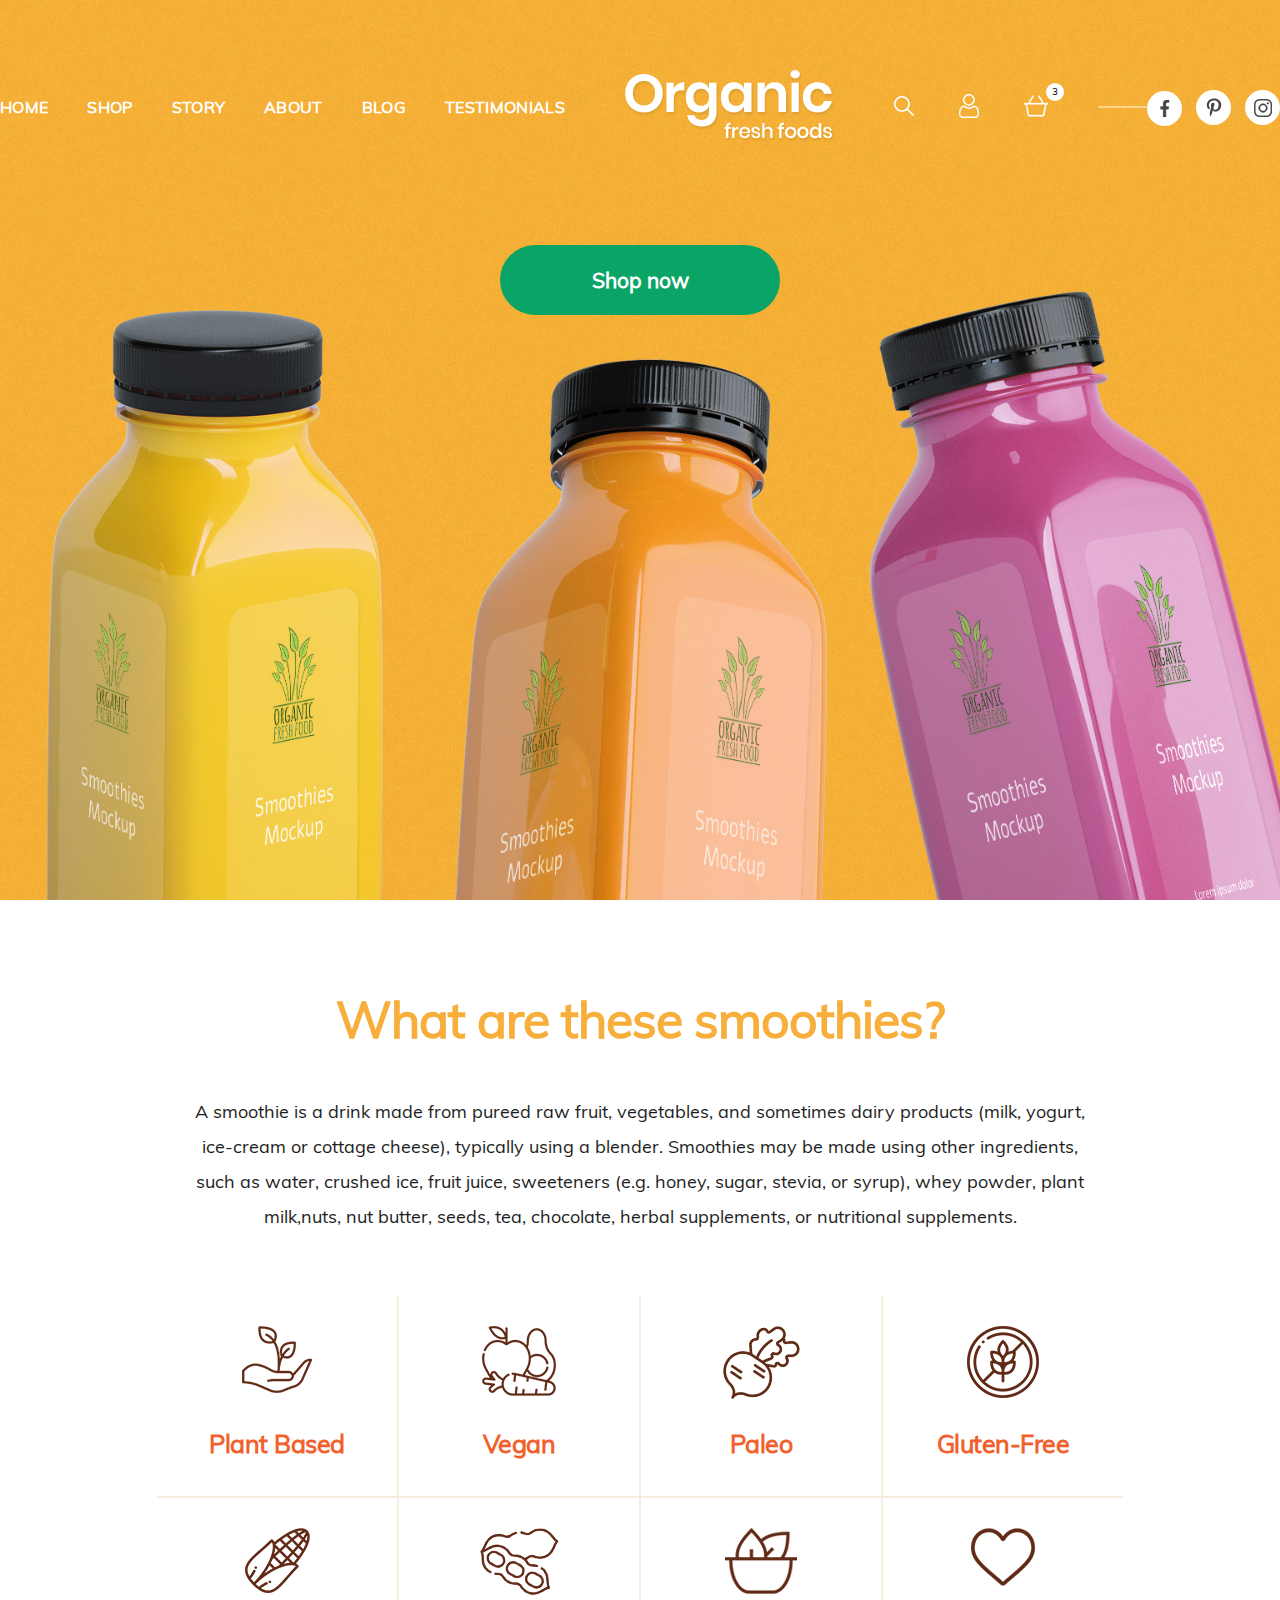
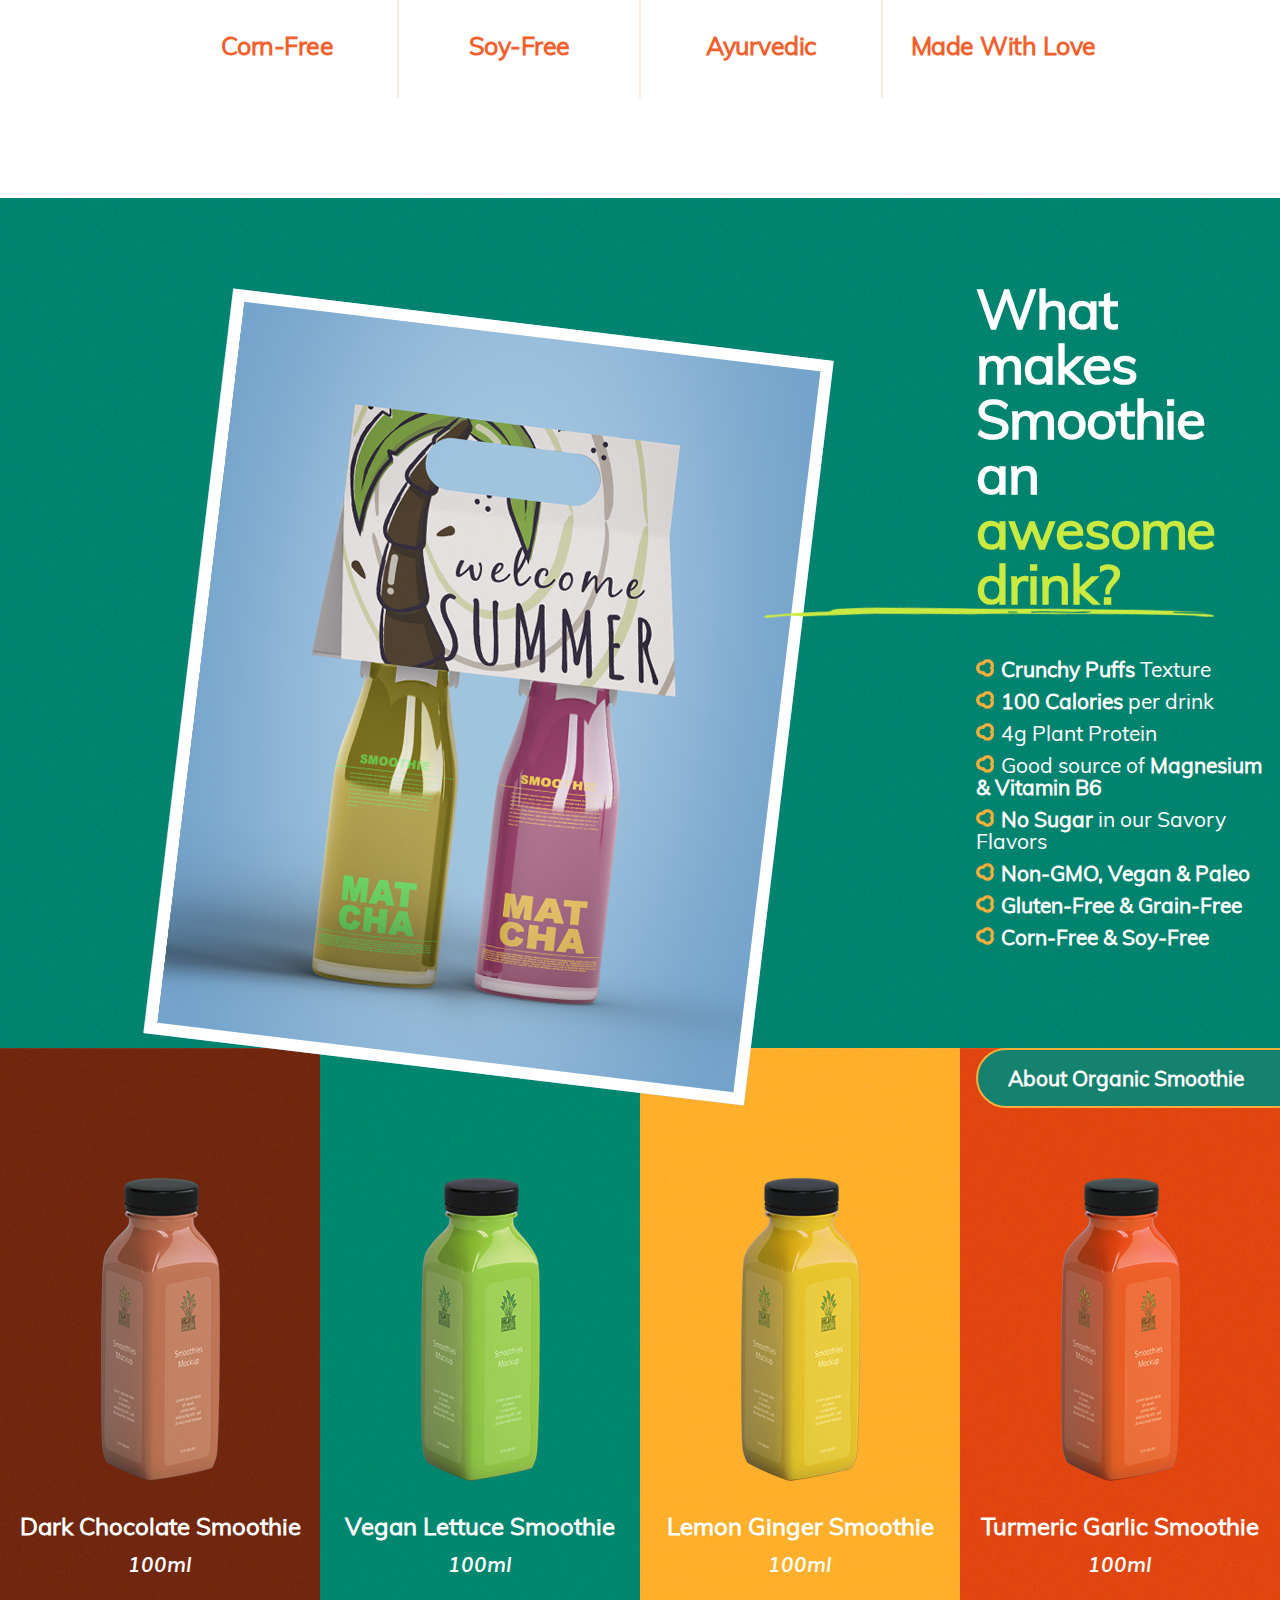
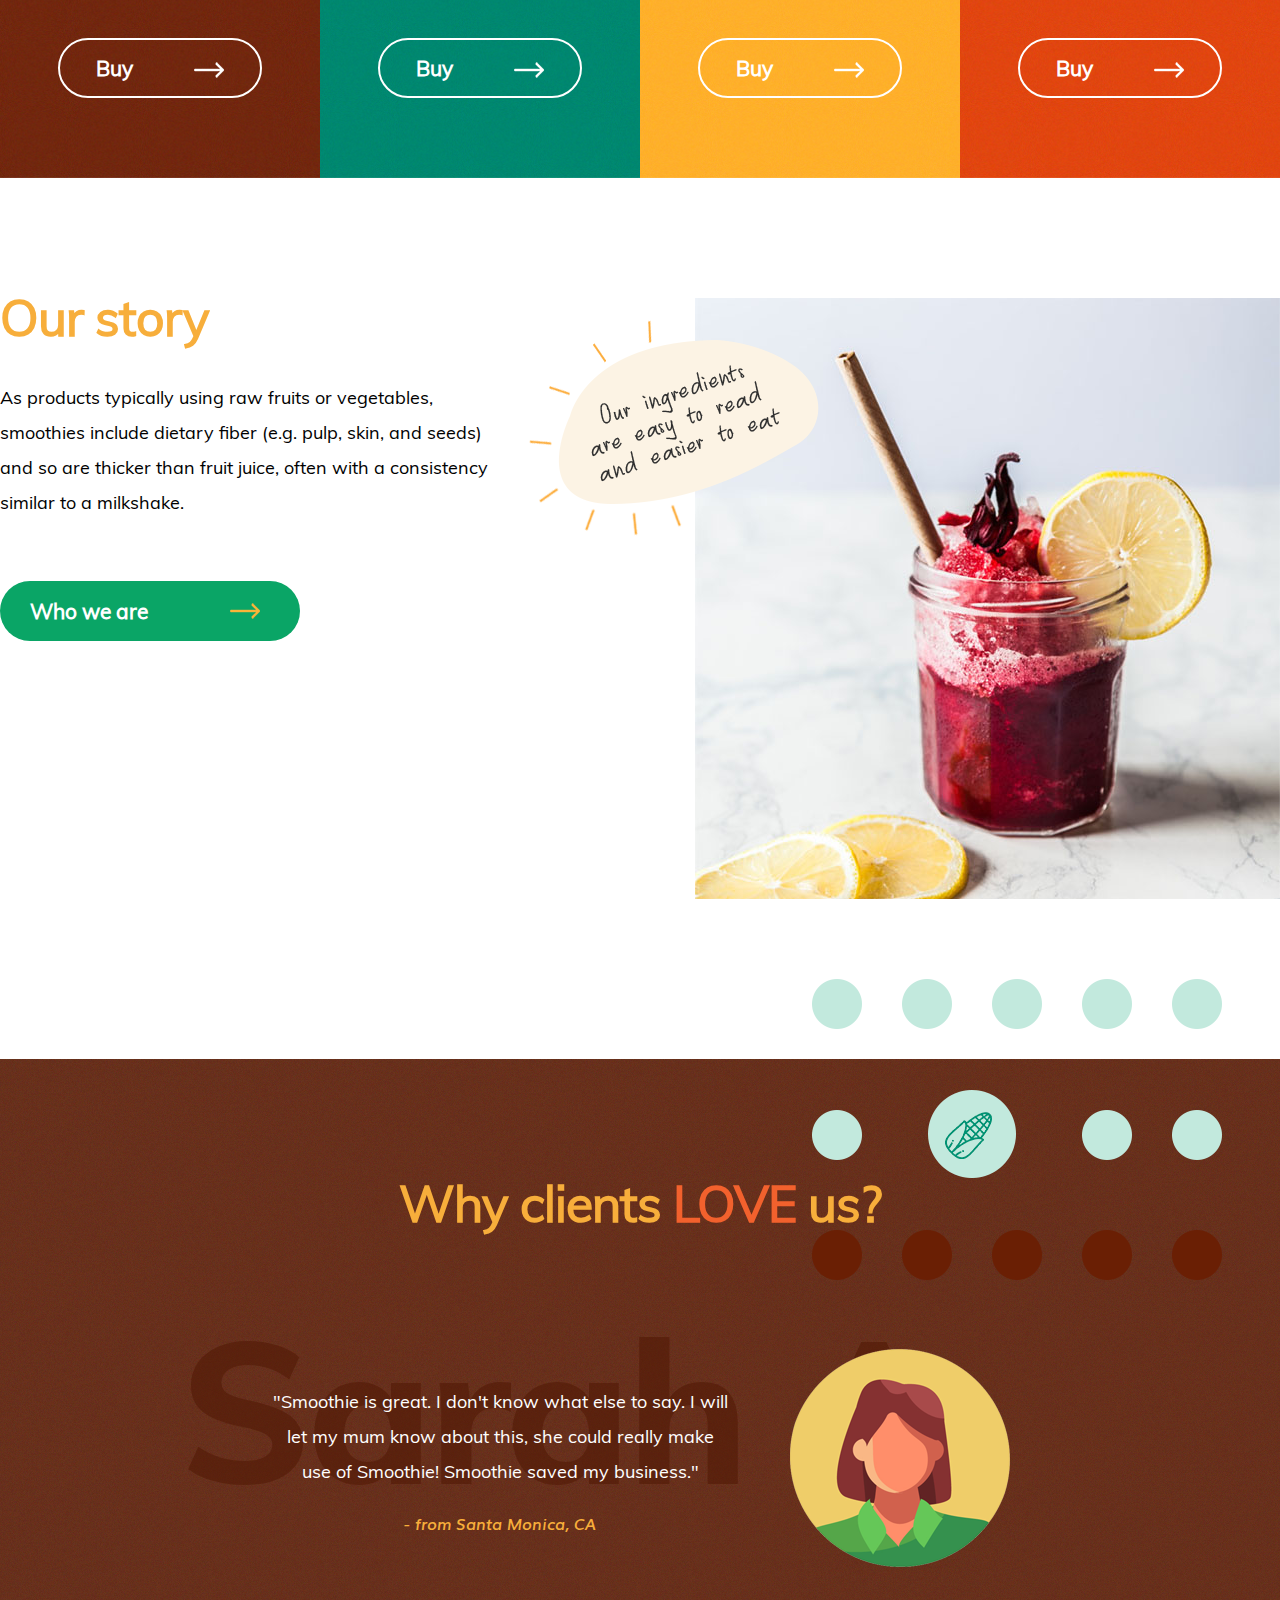
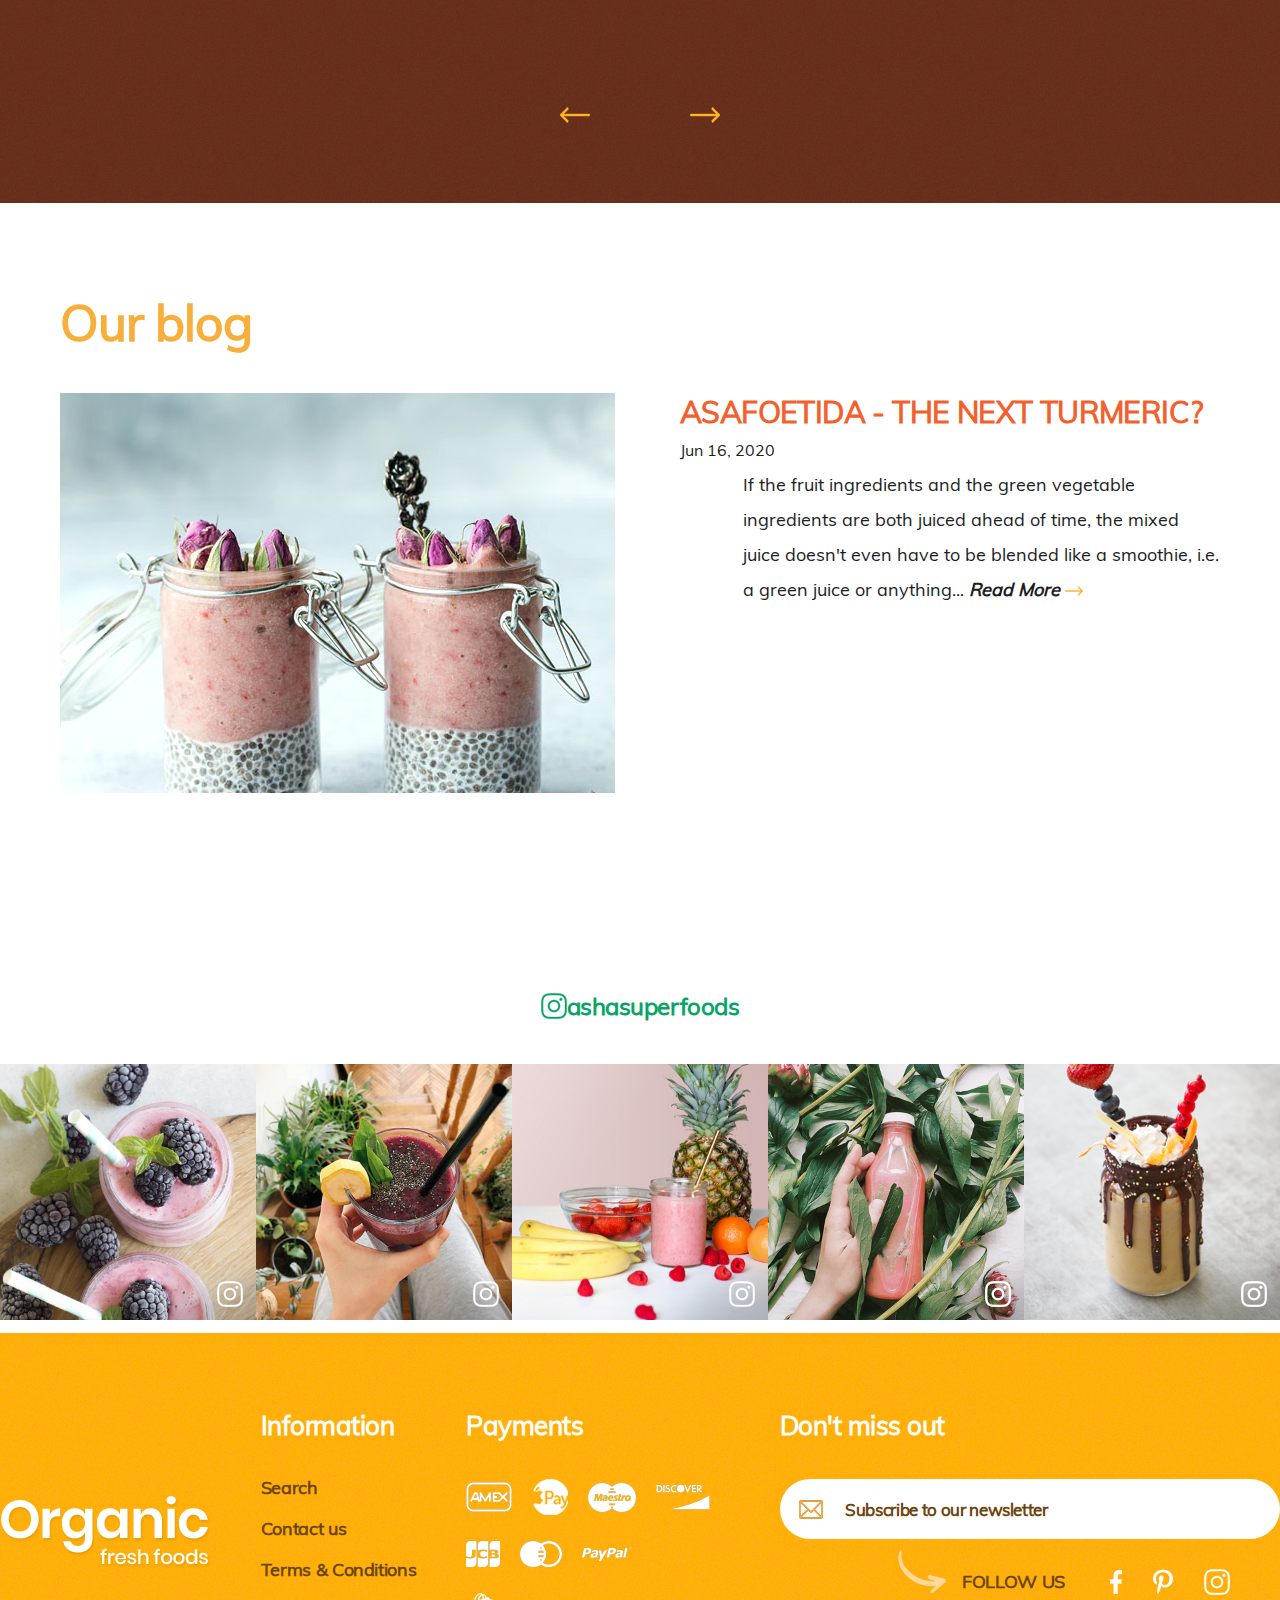
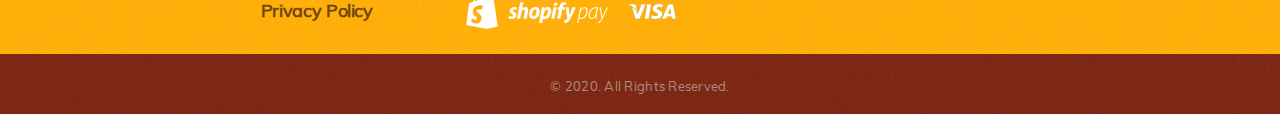
<file: index.html>
<!DOCTYPE html>
<html lang="en">

<head>
    <meta charset="UTF-8">
    <meta name="viewport" content="width=device-width, initial-scale=1.0">
    <link rel="stylesheet" href="assets/styles/normalize.css">
    <link rel="stylesheet" href="assets/styles/index.css">
    <title>SmoothiePage</title>
    <script src="https://ajax.googleapis.com/ajax/libs/jquery/3.6.0/jquery.min.js"></script>
</head>

<body>
    <header>
        <div class="header__top">
            <nav class="main-menu">
                <ul class="main-menu__list">
                    <li class="main-menu__list-item"> <a class="main-menu__link" href="">Home</a></li>
                    <li class="main-menu__list-item"> <a class="main-menu__link" href="">Shop</a></li>
                    <li class="main-menu__list-item"> <a class="main-menu__link" href="">Story</a></li>
                    <li class="main-menu__list-item"> <a class="main-menu__link" href="">About</a></li>
                    <li class="main-menu__list-item"> <a class="main-menu__link" href="">Blog</a></li>
                    <li class="main-menu__list-item"> <a class="main-menu__link" href="">Testimonials</a></li>
                </ul>
            </nav>
            <div class="logo">
                <a class="logo__link" href="">
                    <img class="logo__img" src="assets/images/Logo.png" alt="Logotype">
                </a>
            </div>
            <div class="personal">
                <ul class="personal__list">
                    <li class="personal__item">
                        <a class="personal__link" href=""><img class="personal__img"
                                src="assets/images/icons/SearchIcon.png" alt="Search"></a>
                    </li>
                    <li class="personal__item">
                        <a class="personal__link" href=""><img class="personal__img"
                                src="assets/images/icons/UserIcon.png" alt="User"></a>
                    </li>
                    <li class="personal__item">
                        <a class="personal__link" href=""><img class="personal__img"
                                src="assets/images/icons/CartIcon.png" alt="Cart">
                            <span class="personal__item-counter">3</span>
                        </a>
                    </li>
                </ul>
            </div>
            <div class="social">
                <ul class="social__list">
                    <li class="social__item">
                        <a class="social__link" href="https://www.facebook.com/ " target="_blank"><img
                                class="social__img" src="assets/images/icons/FacebookIcon.png" alt="Facebook link"></a>
                    </li>
                    <li class="social__item">
                        <a class="social__link" href="https://www.pinterest.com/" target="_blank"><img
                                class="social__img" src="assets/images/icons/PinteresetIcon.png"
                                alt="Pinterest link"></a>
                    </li>
                    <li class="social__item">
                        <a class="social__link" href="https://www.instagram.com/" target="_blank"><img
                                class="social__img" src="assets/images/icons/InstagramIcon.png"
                                alt="Instagram link"></a>
                    </li>
                </ul>
            </div>
        </div>
        <form action="https://learn.javascript.ru/" target="_blank">
            <button class="header-content__btn">Shop now</button>
        </form>
    </header>
    <section class="smoothies">
        <h2 class="smoothies__header">What are these smoothies?</h2>
        <p class="smoothies__paragraph">A smoothie is a drink made from pureed raw fruit, vegetables, and sometimes
            dairy products
            (milk, yogurt, ice-cream or cottage cheese), typically using a blender.
            Smoothies may be made using other ingredients, such as water, crushed ice,
            fruit juice, sweeteners (e.g. honey, sugar, stevia, or syrup), whey powder, plant milk,nuts, nut butter,
            seeds, tea, chocolate, herbal supplements, or nutritional supplements.</p>
        <div class="imagesmothies__pictures">
            <figure class="imagesmothies__item">
                <img class="imagesmothies__img" src="assets/images/thumbnails/PlantBased.png" alt="Hand with palnt">
                <figcaption class="imagesmothies__caption">Plant Based</figcaption>
            </figure>
            <figure class="imagesmothies__item">
                <img class="imagesmothies__img" src="assets/images/thumbnails/Vegan.png" alt="Fruit&Vegetables">
                <figcaption class="imagesmothies__caption">Vegan</figcaption>
            </figure>
            <figure class="imagesmothies__item">
                <img class="imagesmothies__img" src="assets/images/thumbnails/Paleo.png" alt="Paleo">
                <figcaption class="imagesmothies__caption">Paleo</figcaption>
            </figure>
            <figure class="imagesmothies__item">
                <img class="imagesmothies__img" src="assets/images/thumbnails/GlutenFree.png" alt="Gluten-Free">
                <figcaption class="imagesmothies__caption">Gluten-Free</figcaption>
            </figure>
            <figure class="imagesmothies__item">
                <img class="imagesmothies__img" src="assets/images/thumbnails/Corn-Free.png" alt="CornFree">
                <figcaption class="imagesmothies__caption">Corn-Free</figcaption>
            </figure>
            <figure class="imagesmothies__item">
                <img class="imagesmothies__img" src="assets/images/thumbnails/SoyFree.png" alt="SoyFree">
                <figcaption class="imagesmothies__caption">Soy-Free</figcaption>
            </figure>
            <figure class="imagesmothies__item">
                <img class="imagesmothies__img" src="assets/images/thumbnails/Ayurvedic.png" alt="Ayurvedic">
                <figcaption class="imagesmothies__caption">Ayurvedic</figcaption>
            </figure>
            <figure class="imagesmothies__item">
                <img class="imagesmothies__img" src="assets/images/thumbnails/MWL.png" alt="Made With Love">
                <figcaption class="imagesmothies__caption">Made With Love</figcaption>
            </figure>
        </div>
    </section>
    <section class="about">
        <div class="about__picture">
            <img class="picture__img" src="assets/images/images/WelcomeSummer.png" alt="Welcome Summer!">
        </div>
        <div class="about__descripton">
            <h2 class="descripton-header">What makes Smoothie an <span>awesome drink?</span></h2>
            <ul class="descripton__list">
                <li class="descripton__list-item"><span class="descripton__list-item font_bold">Crunchy Puffs</span>
                    Texture</li>
                <li class="descripton__list-item"><span class="descripton__list-item font_bold">100 Calories</span>
                    per
                    drink</li>
                <li class="descripton__list-item">4g Plant Protein</li>
                <li class="descripton__list-item">Good source of<span class="descripton__list-item font_bold">
                        Magnesium
                        &
                        Vitamin B6</span></li>
                <li class="descripton__list-item"><span class="descripton__list-item font_bold">No Sugar</span> in
                    our
                    Savory Flavors</li>
                <li class="descripton__list-item"><span class="descripton__list-item font_bold">Non-GMO, Vegan &
                        Paleo</span></li>
                <li class="descripton__list-item"><span class="descripton__list-item font_bold">Gluten-Free &
                        Grain-Free</span></li>
                <li class="descripton__list-item"><span class="descripton__list-item font_bold">Corn-Free &
                        Soy-Free</span></li>
            </ul>
            <form action="https://learn.javascript.ru/" target="_blank">
                <button class="about__btn">About Organic Smoothie</button>
            </form>
        </div>

    </section>
    <section class="products">
        <div class="products__item lot_1">
            <img class="item__img" src="assets/images/products/01.Dark_Chocolate_Smoothie.png"
                alt="Dark Chocolate Smoothie">
            <h3 class="item__caption">Dark Chocolate Smoothie</h3>
            <span>100ml</span>
            <form action="https://caniuse.com/" target="_blank">
                <button class="products__btn-buy">Buy</button>
            </form>
        </div>
        <div class="products__item lot_2">
            <img class="item__img" src="assets/images/products/02.Vegan_Lettuce_Smoothie.png"
                alt="Vegan Lettuce Smoothie">
            <h3 class="item__caption">Vegan Lettuce Smoothie</h3>
            <span>100ml</span>
            <form action="https://caniuse.com/" target="_blank">
                <button class="products__btn-buy">Buy</button>
            </form>
        </div>
        <div class="products__item lot_3">
            <img class="item__img" src="assets/images/products/03.Lemon_Ginger_Smoothie.png"
                alt="Lemon Ginger Smoothie">
            <h3 class="item__caption ">Lemon Ginger Smoothie</h3>
            <span>100ml</span>
            <form action="https://caniuse.com/" target="_blank">
                <button class="products__btn-buy">Buy</button>
            </form>
        </div>
        <div class="products__item lot_4">
            <img class="item__img" src="assets/images/products/04.Turmeric_Garlic_Smoothie.png"
                alt="Turmeric Garlic Smoothie">
            <h3 class="item__caption">Turmeric Garlic Smoothie</h3>
            <span>100ml</span>
            <form action="https://caniuse.com/" target="_blank">
                <button class="products__btn-buy">Buy</button>
            </form>
        </div>
    </section>
    <section class="ourstory">
        <div class="ourstory-container">
            <div class="ourstory__description">
                <h3 class="ourstory__header">Our story</h3>
                <p class="ourstory__paragraph">As products typically using raw fruits or vegetables,
                    smoothies include dietary fiber (e.g. pulp, skin, and seeds)
                    and so are thicker than fruit juice, often with a consistency
                    similar to a milkshake.
                </p>
                <form action="https://learn.javascript.ru/" target="_blank">
                    <button class="ourstory__btn">Who we are</button>
                </form>
            </div>
            <div class="ourstory__picture"><img class="" src="assets/images/images/Cotail.jpg" alt="Coctail">
            </div>
        </div>
    </section>
    <section class="testimonials">
        <h2 class="testimonials__header">Why clients <span>love</span> us?</h2>
        <article class="testimonials__article">
            <div class="article__quote">
                <blockquote>Smoothie is great. I don't know what else to say. I will let my mum know about this,
                    she could really make use of Smoothie! Smoothie saved my business.</blockquote>
                <cite>- from Santa Monica, CA</cite>
            </div>
            <img src="assets/images/images/ImgAuthor.png" alt="ImageAutor">
        </article>
        <form action="https://learn.javascript.ru/" target="_blank">
            <button class="testimonials__btn"></button>
            <button class="testimonials__btn"></button>
        </form>
    </section>
    <section class="ourblog">
        <h2 class="ourblog__header">Our blog</h2>
        <div class="ourblog__article">
            <img src="assets/images/images/TwoCoctails.jpg" alt="Two coctails">
            <div class=""></div>
            <article>
                <h3>ASAFOETIDA - THE NEXT TURMERIC?</h3>
                <time datetime="2000-06-16">Jun 16, 2020</time>
                <p>If the fruit ingredients and the green vegetable ingredients are both juiced ahead of time,
                    the mixed juice doesn't even have to be blended like a smoothie, i.e.
                    a green juice or anything... <span>Read More</span> <a href="" title="More About" target="_blank">
                        <img src="assets/images/list/ArrowRightOrangeSmall.png" alt=""> </a></p>
            </article>
        </div>
    </section>
    <section class="instagram">
        <a class="instagram__link" href=""><img class="instagram__img" src="assets/images/icons/InstagramGreenIcon.png"
                alt="Instagram">ashasuperfoods</a>
        <div class="instagram__post">
            <div class="instagram__post-item">
                <img class="post-item__img" src="assets/images/images/InstagramPost01.jpg" alt="InstagramPoste01">
                <a class="post-item__link" href="">
                    <div class="item__img-shadow"></div>
                </a>
            </div>
            <div class="instagram__post-item">
                <img class="post-item__img" src="assets/images/images/InstagramPost02.jpg" alt="InstagramPoste02">
                <a class="post-item__link" href="">
                    <div class="item__img-shadow"></div>
                </a>
            </div>
            <div class="instagram__post-item">
                <img class="post-item__img" src="assets/images/images/InstagramPost03.jpg" alt="InstagramPoste03">
                <a class="post-item__link" href="">
                    <div class="item__img-shadow"></div>
                </a>
            </div>
            <div class="instagram__post-item">
                <a class="post-item__link" href=""><img class="post-item__img"
                        src="assets/images/images/InstagramPost04.jpg" alt="InstagramPoste04"></a>
                <a class="post-item__link" href="">
                    <div class="item__img-shadow"></div>
                </a>
            </div>
            <div class="instagram__post-item">
                <a class="post-item__link" href=""><img class="post-item__img"
                        src="assets/images/images/InstagramPost05.jpg" alt="InstagramPoste05"></a>
                <a class="post-item__link" href="">
                    <div class="item__img-shadow"></div>
                </a>
            </div>
        </div>
    </section>
    <footer class="footer">
        <div class="footer-top">
            <div class="footer-top__content">
                <div class="logo">
                    <a class="logo__link" href="">
                        <img class="logo__img" src="assets/images/Logo.png" alt="Logotype">
                    </a>
                </div>
                <div class="footer-top__content-information">
                    <h3 class="footer__header">Information</h3>
                    <ul class="information__list">
                        <li class="information__list-item"><a class="information__list-link" href="">Search</a> </li>
                        <li class="information__list-item"><a class="information__list-link" href="">Contact us</a></li>
                        <li class="information__list-item"><a class="information__list-link" href="">Terms &amp;
                                Conditions</a>
                        </li>
                        <li class="information__list-item"><a class="information__list-link" href="">Privacy Policy</a>
                        </li>
                    </ul>
                </div>
                <div class="footer-top__content-payments">
                    <h3 class="footer__header">Payments</h3>
                    <div><img class="payments__img" src="assets/images/icons/Payments/AMEX.svg" alt="Amex">
                        <img class="payments__img" src="assets/images/icons/Payments/Apple_Pay.png" alt="ApplePay">
                        <img class="payments__img" src="assets/images/icons/Payments/Maestro.svg" alt="Maestro">
                        <img class="payments__img" src="assets/images/icons/Payments/Discover.svg" alt="Discover">
                    </div>
                    <div>
                        <img class="payments__img" src="assets/images/icons/Payments/JCB.svg" alt="JCB">
                        <img class="payments__img" src="assets/images/icons/Payments/Mastercard.svg" alt="MasterCard">
                        <img class="payments__img" src="assets/images/icons/Payments/Paypal.svg" alt="PayPal">
                    </div>
                    <div>
                        <img class="payments__img" src="assets/images/icons/Payments/Shopify_Pay.png" alt="ShopifyPay">
                        <img class="payments__img" src="assets/images/icons/Payments/Visa.svg" alt="Visa">
                    </div>
                </div>
                <div class="footer-top__content-subscribe">
                    <h3 class="footer__header">Don't miss out</h3>
                    <div class="subscribe">
                        <form>
                            <input type="email" placeholder="Subscribe to our newsletter">
                        </form>
                    </div>
                    <div class="footer-top__social">
                        <h4 class="footer-top__social-header">follow us</h4>
                        <ul class="footer-top__social-list">
                            <li class="footer-top__social-item"> <a class="footer-top__social-link "
                                    href="https://www.facebook.com/" title="Facebook" target="_blank"><img
                                        src="assets/images/icons/FacebookFooter.png" alt=""></a></li>
                            <li class="footer-top__social-item"> <a class="footer-top__social-link "
                                    href="https://www.pinterest.com/" title="Pinterest" target="_blank"><img
                                        src="assets/images/icons/PinterestFooter.png" alt=""></a></li>
                            <li class="footer-top__social-item"> <a class="footer-top__social-link "
                                    href="https://www.instagram.com/" title="Instagram" target="_blank"><img
                                        src="assets/images/icons/InstagramFooter.png" alt=""></a></li>
                        </ul>
                    </div>
                </div>
            </div>
        </div>
        <div class="copyright">
            <span class="copyright__main">© 2020. All Rights Reserved.</span>
        </div>
    </footer>
    <div id="button-up"></div>
    <script src="assets/script/button-up.js"></script>
</body>

</html>
</file>
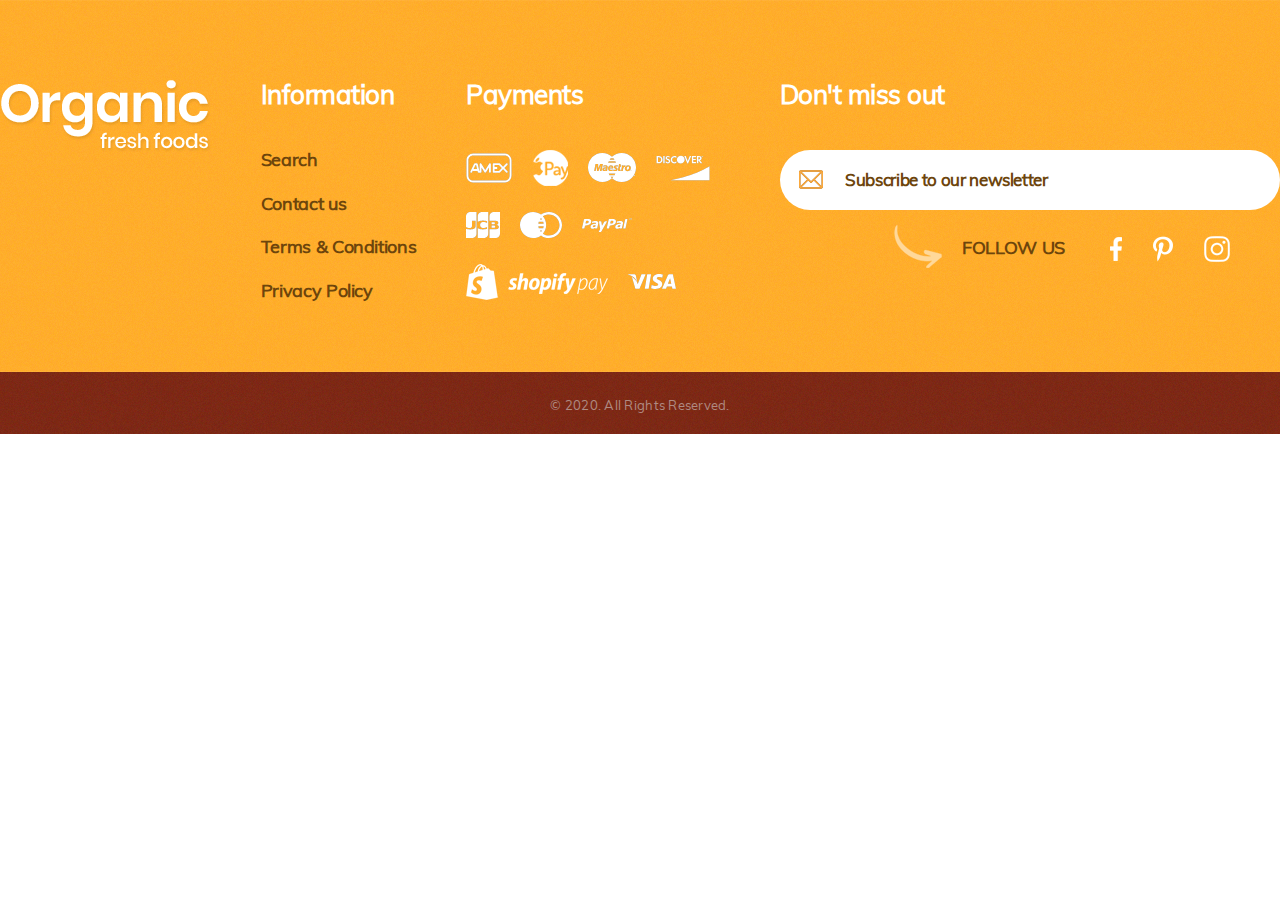
<file: folow.html>
<!DOCTYPE html>
<html lang="en">

<head>
    <meta charset="UTF-8">
    <meta name="viewport" content="width=device-width, initial-scale=1.0">
    <link rel="stylesheet" href="assets/styles/normalize.css">
    <link rel="stylesheet" href="assets/styles/follow.css">
    <title>SmoothiePage</title>
    <script src="https://ajax.googleapis.com/ajax/libs/jquery/3.6.0/jquery.min.js"></script>
</head>

<body>
    <footer class="footer">
        <div class="footer-top">
            <div class="footer-top__content">
                <div class="logo">
                    <a class="logo__link" href="">
                        <img class="logo__img" src="assets/images/Logo.png" alt="Logotype">
                    </a>
                </div>
                <div class="footer-top__content-information">
                    <h3 class="footer__header">Information</h3>
                    <ul class="information__list">
                        <li class="information__list-item"><a class="information__list-link" href="">Search</a> </li>
                        <li class="information__list-item"><a class="information__list-link" href="">Contact us</a></li>
                        <li class="information__list-item"><a class="information__list-link"
                                href="">Terms &amp Conditions</a>
                        </li>
                        <li class="information__list-item"><a class="information__list-link" href="">Privacy Policy</a>
                        </li>
                    </ul>
                </div>
                <div class="footer-top__content-payments">
                    <h3 class="footer__header">Payments</h3>
                    <div ><img class="payments__img" src="assets/images/icons/Payments/AMEX.svg" alt="Amex">
                        <img class="payments__img" src="assets/images/icons/Payments/Apple_Pay.png" alt="ApplePay">
                        <img class="payments__img" src="assets/images/icons/Payments/Maestro.svg" alt="Maestro">
                        <img class="payments__img" src="assets/images/icons/Payments/Discover.svg" alt="Discover">
                    </div>
                    <div>
                        <img class="payments__img" src="assets/images/icons/Payments/JCB.svg" alt="JCB">
                        <img class="payments__img" src="assets/images/icons/Payments/Mastercard.svg" alt="MasterCard">
                        <img class="payments__img" src="assets/images/icons/Payments/Paypal.svg" alt="PayPal">
                    </div>
                    <div>
                        <img class="payments__img" src="assets/images/icons/Payments/Shopify_Pay.png" alt="ShopifyPay">
                        <img class="payments__img" src="assets/images/icons/Payments/Visa.svg" alt="Visa">
                    </div>      
                </div>
                <div class="footer-top__content-subscribe">
                    <h3 class="footer__header">Don't miss out</h3>
                    <div class="subscribe">
                        <form >
                            <input type="email" placeholder="Subscribe to our newsletter">
                        </form>
                    </div>
                    <div class="footer-top__social">
                        <h4 class="footer-top__social-header">follow us</h4>
                        <ul class="footer-top__social-list">
                            <li class="footer-top__social-item"> <a class="footer-top__social-link facebook"
                                    href="https://www.facebook.com/" title="Facebook" target="_blank"><img
                                        src="assets/images/icons/FacebookFooter.png" alt=""></a></li>
                            <li class="footer-top__social-item"> <a class="footer-top__social-link pinterest"
                                    href="https://www.pinterest.com/" title="Pinterest" target="_blank"><img
                                        src="assets/images/icons/PinterestFooter.png" alt=""></a></li>
                            <li class="footer-top__social-item"> <a class="footer-top__social-link instagram"
                                    href="https://www.instagram.com/" title="Instagram" target="_blank"><img
                                        src="assets/images/icons/InstagramFooter.png" alt=""></a></li>
                        </ul>
                    </div>
                </div>
            </div>
        </div>
        <div class="copyright">
            <span class="copyright__main">© 2020. All Rights Reserved.</span>
        </div>
    </footer>
    <div id="button-up"></div>
    <script src="assets/script/button-up.js"></script>
</body>

</html>
<!--<img src="assets/images/icons/GoTopButton.png">-->
</file>
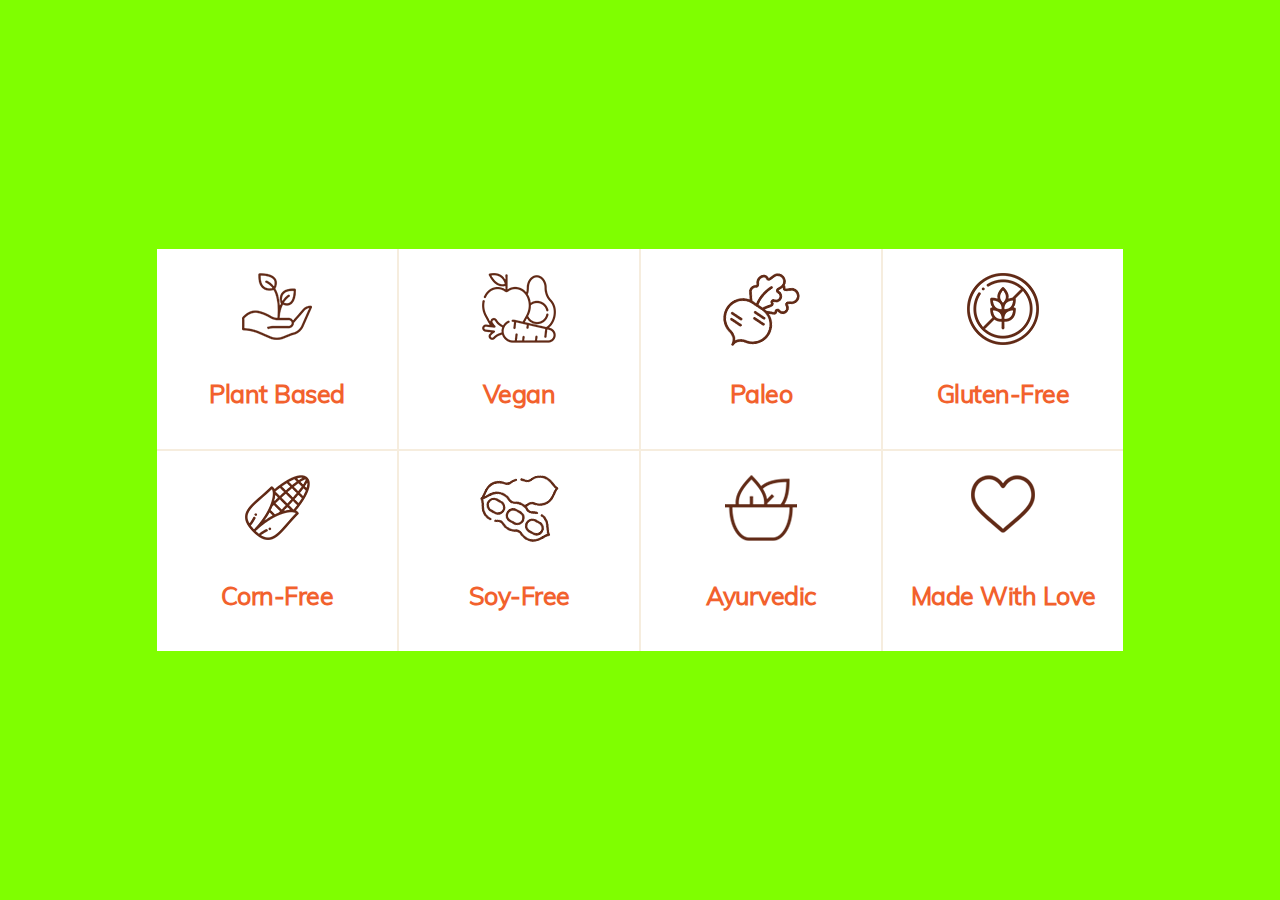
<file: grid.html>
<!DOCTYPE html>
<html lang="en">

<head>
    <meta charset="UTF-8">
    <meta name="viewport" content="width=device-width, initial-scale=1.0">
    <link rel="stylesheet" href="assets/styles/normalize.css">
    <link rel="stylesheet" href="assets/styles/indexgrid.css">
    <title>SmoothiePage</title>
    <script src="https://ajax.googleapis.com/ajax/libs/jquery/3.6.0/jquery.min.js"></script>
</head>

<body>
    <section class="smoothies">
        <div class="imagesmothies__pictures">
        <figure class="imagesmothies__item">
            <img class="imagesmothies__img" src="assets/images/thumbnails/PlantBased.png" alt="Hand with palnt">
            <figcaption class="imagesmothies__caption">Plant Based</figcaption>
        </figure>
        <figure class="imagesmothies__item">
            <img class="imagesmothies__img" src="assets/images/thumbnails/Vegan.png" alt="Fruit&Vegetables">
            <figcaption class="imagesmothies__caption">Vegan</figcaption>
        </figure>
        <figure class="imagesmothies__item">
            <img class="imagesmothies__img" src="assets/images/thumbnails/Paleo.png" alt="Paleo">
            <figcaption class="imagesmothies__caption">Paleo</figcaption>
        </figure>
        <figure class="imagesmothies__item">
            <img class="imagesmothies__img" src="assets/images/thumbnails/GlutenFree.png" alt="Gluten-Free">
            <figcaption class="imagesmothies__caption">Gluten-Free</figcaption>
        </figure>
        <figure class="imagesmothies__item">
            <img class="imagesmothies__img" src="assets/images/thumbnails/Corn-Free.png" alt="CornFree">
            <figcaption class="imagesmothies__caption">Corn-Free</figcaption>
        </figure>
        <figure class="imagesmothies__item">
            <img class="imagesmothies__img" src="assets/images/thumbnails/SoyFree.png" alt="SoyFree">
            <figcaption class="imagesmothies__caption">Soy-Free</figcaption>
        </figure>
        <figure class="imagesmothies__item">
            <img class="imagesmothies__img" src="assets/images/thumbnails/Ayurvedic.png" alt="Ayurvedic">
            <figcaption class="imagesmothies__caption">Ayurvedic</figcaption>
        </figure>
        <figure class="imagesmothies__item">
            <img class="imagesmothies__img" src="assets/images/thumbnails/MWL.png" alt="Made With Love">
            <figcaption class="imagesmothies__caption">Made With Love</figcaption>
        </figure>
    </div>
    </section>
</body>

</html>

<!-- 
    
 -->
</file>
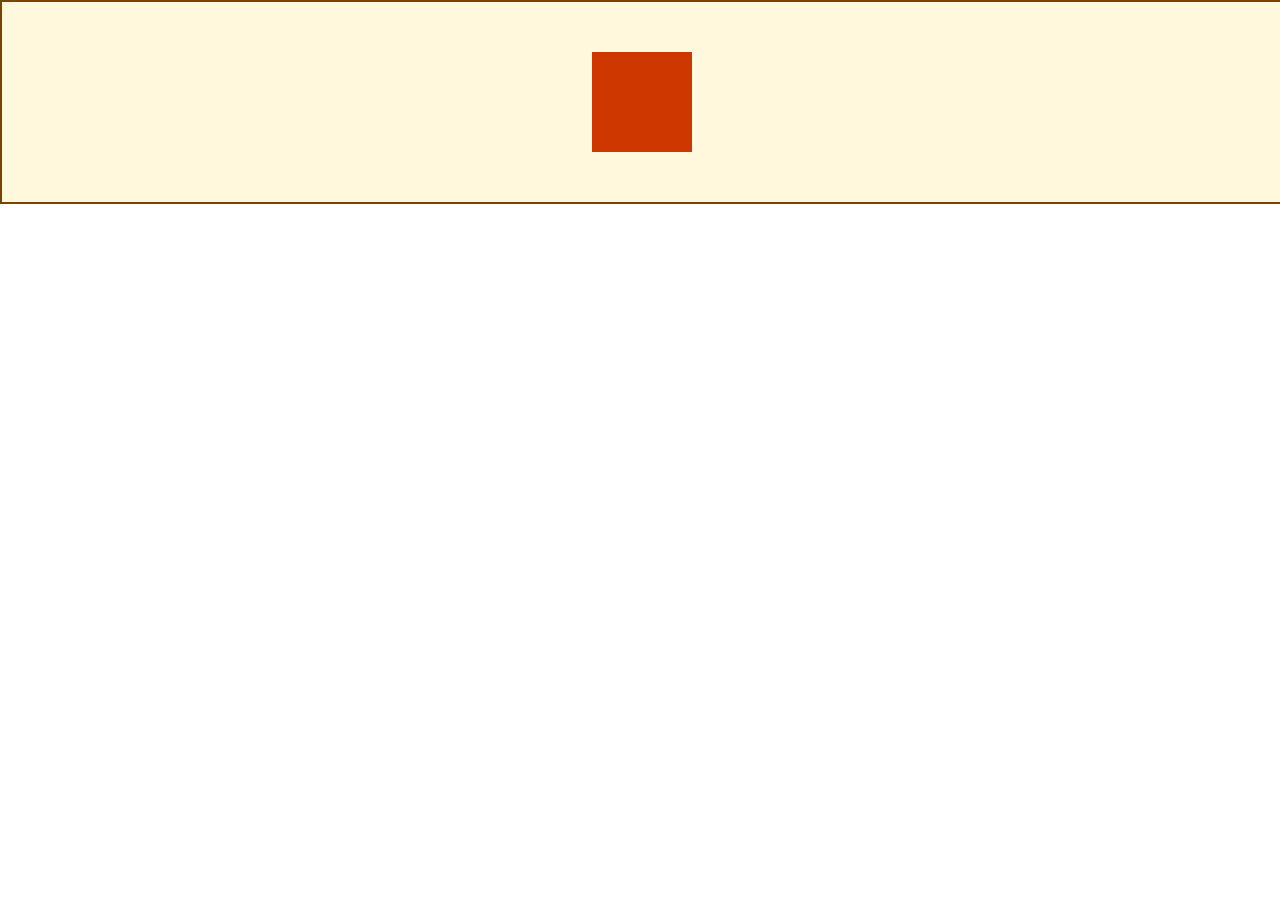
<file: shrink.html>
<!DOCTYPE html>
<html lang="en">

<head>
    <meta charset="UTF-8">
    <meta name="viewport" content="width=device-width, initial-scale=1.0">
    <link rel="stylesheet" href="assets/styles/normalize.css">
    <link rel="stylesheet" href="assets/styles/shrink.css">
    <title>SmoothiePage</title>
    <script src="https://ajax.googleapis.com/ajax/libs/jquery/3.6.0/jquery.min.js"></script>
</head>

<body>
    <div class="block">
        <div class="block2">
            <div class="box"></div>
        </div>
        <div class="block3"></div>
    </div>
    
</body>

</html>
</file>
<file: assets/styles/index.css>
@font-face {
    font-family: Muli;
    src        : url(../fonts/Muli-Regular.woff);
}

@font-face {
    font-family: Muli-Semi-BoldItalic;
    src        : url(../fonts/Muli-Semi-BoldItalic.ttf);
}

@font-face {
    font-family: Muli-ExtraBold;
    src        : url(../fonts/Muli-ExtraBold.woff);
}

* {
    padding    : 0px;
    margin     : 0px;
    border     : 0px;
    box-sizing : border-box;
    line-height: 1em;
}

* body {
    
    display         : flex;
    flex-direction  : column;
    align-items     : center;
}

button {
    height       : 60px;
    border-radius: 30px;
    font-family  : Muli;
    font-size    : 21px;
    font-weight  : 800;
    text-align   : left;
}

button:hover,
input:hover {
    cursor    : pointer;
    transform : scale(1.1);
    transition: all 0.2s;
}

input,
button:focus {
    outline: none;
}


body>* {
    width    : 100%;
    max-width: 1920px;
}

header {
    background: #f5a93b;
    background-image         : url(../images/images/header-bg-img.jpg);
    height             : 100vh;
    background-size    : cover;
    background-position: center;
}

.smoothies__header,
.ourstory__header,
.testimonials__header,
.ourblog__header {
    font-family   : Muli;
    font-size     : 50px;
    font-weight   : 800;
    line-height   : 0.8;
    letter-spacing: -1px;
    color         : #f7ae3b;
}

.header__top {
    width          : 100%;
    max-width      : 1710px;
    margin         : 70px auto 100px auto;
    display        : flex;
    justify-content: space-between;
    align-items    : center;
}

.main-menu__list-item {
    display    : inline-block;
    margin-left: 35px;
}

.main-menu__list-item:first-child {
    margin-left: 0px;
}

.main-menu__link {
    font-family    : Muli;
    font-size      : 16px;
    font-weight    : bold;
    letter-spacing : 0.32px;
    text-decoration: none;
    color          : white;
    text-transform : uppercase;
}

.personal {
    position: relative;
}

.personal__list {
    display    : flex;
    align-items: center;
}

.personal__item {
    display    : inline-block;
    margin-left: 45px;
    position   : relative;
}

.personal__item:first-child {
    margin-left: 0px;
}

.personal__item-counter {
    display       : inline-block;
    position      : absolute;
    width         : 18px;
    height        : 18px;
    border-radius : 50%;
    background    : white;
    font-family   : Muli;
    font-size     : 10px;
    letter-spacing: 0.2px;
    color         : #000000;
    left          : 22px;
    top           : -12px;
    text-align    : center;
    line-height   : 18px;
}

.personal::after {
    content         : "";
    width           : 50px;
    height          : 2px;
    background-color: #ffd68f;
    position        : absolute;
    right           : -100px;
    bottom          : 13px;
}

.social__item {
    display    : inline-block;
    margin-left: 10px;
}

.social__item:first-child {
    margin-left: 40px;
}

.social__link {
    display        : inline-block;
    display        : flex;
    justify-content: center;
    align-items    : center;
    width          : 35px;
    height         : 35px;
    border-radius  : 50%;
    background     : white;
}

header form {
    display        : flex;
    justify-content: center;
}

.header-content__btn {
    width        : 280px;
    height       : 70px;
    border-radius: 35px;
    background   : #0aa566;
    font-family  : Muli;
    font-size    : 21px;
    font-weight  : 800;
    text-align   : center;
    color        : #ffffff;
}

/*<section class="smoothies">*/
.smoothies {
    background-color: white;
    display         : flex;
    flex-direction  : column;
    align-items     : center;
    justify-content : space-between;

}

.smoothies__header {
    margin-top   : 100px;
    margin-bottom: 55px;
}

.smoothies__paragraph {
    max-width  : 915px;
    font-family: Muli;
    font-size  : 18px;
    line-height: 1.94;
    text-align : center;
    color      : #1e1e1e;
    margin     : 0 auto 61px auto;
}

.imagesmothies__pictures {
    display              : grid;
    grid-template-columns: repeat(4, 1fr);
    grid-auto-rows       : 200px;
    grid-column-gap      : 2px;
    grid-row-gap         : 2px;
    background-color     : #f6edde;
    margin-bottom        : 100px;
}

.imagesmothies__item {
    width           : 240px;
    background-color: white;
    display         : flex;
    flex-direction  : column;
    align-items     : center;
    justify-content : space-between;
}

.imagesmothies__img {
    margin-top: 30px;
}

.imagesmothies__caption {
    font-family   : Muli;
    font-size     : 25px;
    font-weight   : 800;
    letter-spacing: -0.5px;
    text-align    : center;
    color         : #f2612d;
    margin-bottom : 40px;
}

/*<section class="about">*/

.about {
    background-color: #14826f;
    background-image: url(../images/images/HolderAbout.jpg);
    display         : flex;
    z-index         : 2;
}

.picture__img {
    margin-left: 143px;
    position   : relative;
    top        : 90px;
}

.about__descripton {
    width      : 588px;
    margin-left: 142px;
    margin-top : 50px;
}

.descripton-header {
    margin-top    : 33px;
    font-family   : Muli;
    font-size     : 55px;
    font-weight   : 800;
    letter-spacing: -1.1px;
    text-align    : left;
    color         : #ffffff;
    position      : relative;
}

.descripton-header span {
    color: #cae941;
}

.descripton-header::after {
    content   : "";
    background-image: url(../images/list/Line.png);
    width     : 450px;
    height    : 13px;
    position  : absolute;
    right     : 66px;
    bottom    : -8px;
    
}

.descripton-header {
    margin-bottom: 47px;
}

.descripton__list li {
    list-style-position: inside;
    list-style-image   : url(../images/list/marker.png);
    font-family        : Muli;
    font-size          : 21px;
    font-weight        : 400;

    line-height: 1.05;

    color        : #ffffff;
    margin-bottom: 10px;
}

.descripton__list span {
    font-family: Muli;
    font-size  : 21px;
    font-weight: 800;
    line-height: 1.05;
    color      : #ffffff;
}

.descripton__list-item:last-child {
    margin-bottom: 100px;
}

.about__btn {
    width       : 380px;
    line-height : 1.05;
    color       : #ffffff;
    border      : 2px solid #f7ae3b;
    background  : #14826f;
    position    : absolute;
    padding-left: 30px;
}

.about__btn::after {
    content         : "";
    background-image: url('../images/list/ArrowRightOrangeBig.png');
    width           : 30px;
    height          : 16px;
    position        : absolute;
    top             : 22px;
    right           : 40px;
}

/*<section class="products">*/

.products {
    display: flex;
    z-index: 1;
}

.products__item {
    display       : flex;
    flex-basis    : 25%;
    flex-direction: column;
    align-items   : center;
}

.item__img {
    margin-top   : 130px;
    margin-bottom: 34px;
}

.item__caption {
    font-family  : Muli;
    font-size    : 24px;
    font-weight  : bold;
    line-height  : 0.92;
    text-align   : center;
    color        : #ffffff;
    margin-bottom: 15px;


}

.products__item span {
    font-family: Muli-Semi-BoldItalic;
    font-size  : 21px;

    font-style: italic;

    text-align   : center;
    color        : #ffffff;
    margin-bottom: 65px;
}

.products__btn-buy {
    width        : 204px;
    border       : 2px solid white;
    background   : transparent;
    color        : #ffffff;
    padding-left : 36px;
    position     : relative;
    margin-bottom: 80px;
}

.products__btn-buy::after {
    content         : "";
    background-image: url('../images/list/ArrowWhiteBtn.png');
    width           : 30px;
    height          : 16px;
    position        : absolute;
    top             : 22px;
    right           : 36px;
}

.products__item a {}

.lot_1 {
    background-color: #632b1c;
    background-image: url(../images/images/HolderDarkChocolateSmoothie.jpg);
    background-size: cover;
}

.lot_2 {
    background-color: #198370;
    background-image: url(../images/images/HolderVeganLettuce.jpg);
    background-size: cover;
}

.lot_3 {
    background-color: #fab23d;
    background-image: url(../images/images/HolderLemonGinger.jpg);
    background-size: cover;
}

.lot_4 {
    background-color: #dd4e1b;
    background-image: url(../images/images/HolderTurmericGarlic.jpg);
    background-size: cover;
}

/*section OURSTORY*/

.ourstory {
    height    : 881px;
    background: white;
    position  : relative;
}

.ourstory-container {
    max-width      : 1300px;
    margin         : auto;
    margin-top     : 120px;
    display        : flex;
    justify-content: space-between;
}

.ourstory__description {
    width   : 513px;
    position: relative;
}

.ourstory__paragraph {
    /*display: inline;*/
    margin-top : 43px;
    font-family: Muli;
    font-size  : 18px;
    line-height: 1.94;
    text-align   : left;
    margin-bottom: 60px;
}

.ourstory__btn {
    width       : 300px;
    background  : #0aa566;
    position    : relative;
    line-height : 1.05;
    color       : #ffffff;
    padding-left: 30px;
}

.ourstory__btn::after {
    content         : "";
    background-image: url('../images/list/ArrowRightOrangeBig.png');
    width           : 30px;
    height          : 16px;
    position        : absolute;
    top             : 22px;
    right           : 40px;
}

.ourstory__picture {
    position: relative;
}

.ourstory__picture::before {
    content : url(../images/list/Stamp.png);
    position: absolute;
    width   : 290px;
    height  : 216px;
    top     : 22px;
    left    : -166px;
}

.ourstory::before {
    content : url(../images/list/Dots.png);
    position: absolute;
    width   : 410px;
    height  : 301px;
    right   : 58px;
    bottom  : -221px;
    z-index : 2;
}

/*SECTION TESTIMONIALS*/

.testimonials {
    background      : #632b1c;
    background-image: url(../images/images/HolderTestimonials.jpg);
        display         : flex;
    flex-direction  : column;
    align-items     : center;
    z-index         : 1;
    position        : relative;
}

.testimonials::before {
    content       : "Sarah A";
    position      : absolute;
    font-family   : Muli-ExtraBold;
    font-size     : 200px;
    font-weight   : 800;
    line-height   : 0.2;
    letter-spacing: -4px;
    color         : rgba(82, 25, 5, 0.6);
    left          : 180px;
    top           : 330px;
    z-index       : -1;
}


.testimonials h2 {
    margin: 120px auto;
}

.testimonials__header span {
    color         : #f2612d;
    text-transform: uppercase;
}

.testimonials__article {
    display        : flex;
    justify-content: space-between;
    align-items    : center;
    max-width      : 740px;
    margin-bottom  : 140px;

}

.article__quote {
    display       : flex;
    flex-direction: column;
    align-items   : center;
    margin-right  : 60px;
}

.testimonials blockquote {
    width: 460px;

    font-family  : Muli;
    font-size    : 18px;
    line-height  : 1.94;
    text-align   : center;
    color        : #ffffff;
    margin-bottom: 25px;
}

blockquote::before,
blockquote::after {
    content    : '"';
    font-family: Muli;
}

cite {
    font-family: Muli-Semi-BoldItalic;
    font-weight: 600;
    font-style : italic;
    color      : #f7ae3b;
}

.testimonials form {
    width          : 100%;
    max-width      : 160px;
    display        : flex;
    justify-content: space-between;
    margin-bottom  : 80px;
}

.testimonials__btn:first-child {
    width            : 30px;
    height           : 16px;
    border-radius    : 0px;
    background       : url(../images/list/TestimArrowLeft.png);
    background-repeat: no-repeat;
}

.testimonials__btn:last-child {
    width            : 30px;
    height           : 16px;
    border-radius    : 0px;
    background       : url(../images/list/TestimArrowRight.png);
    background-repeat: no-repeat;
}

/*SECTION OURBLOG*/

.ourblog {
    background-color: white;
    padding-bottom  : 200px;
}

.ourblog__header {
    max-width    : 1160px;
    margin       : 0 auto;
    margin-top   : 100px;
    margin-bottom: 50px;
}

.ourblog__article {
    display        : flex;
    flex-wrap      : wrap;
    justify-content: space-between;
    max-width      : 1160px;
    margin         : 0 auto;
}

article {
    max-width: 540px;
}

article h3 {
    font-family   : Muli;
    font-size     : 30px;
    font-weight   : 800;
    line-height   : 1.33;
    letter-spacing: -0.6px;
    text-align    : left;
    color         : #f2612d;
}

time {
    font-family: Muli;
    font-size  : 16px;
    line-height: 2.19;
    text-align : left;
    color      : #1e1e1e;
}

article p {
    padding-left: 63px;
    font-family : Muli;
    font-size   : 18px;
    line-height : 1.94;
    text-align  : left;
    color       : #1e1e1e;
}

article span {
    font-family: Muli;
    font-size  : 18px;
    font-style : italic;
    font-weight: bold;
    line-height: 1.94;
    text-align : left;
    color      : #1e1e1e;
}

/*SECTION INSTAGRAM*/

.instagram {
    display        : flex;
    flex-direction : column;
    justify-content: space-between;
    align-items    : center;
    background     : white;
}

.instagram__link {
    margin-bottom  : 45px;
    font-family    : Muli;
    font-size      : 24px;
    font-weight    : 800;
    text-decoration: none;
    letter-spacing : -0.48px;
    color          : #0aa566;
    display        : flex;
    align-items    : center;
}

.instagram__post {
    width        : 100%;
    height       : 100%;
    max-width    : 1920px;
    display      : flex;
    margin-bottom: 10px;
    flex-wrap    : wrap;
}

.instagram__post-item {
    width   : 20%;
    height  : 100%;
    position: relative;
}

.post-item__img {
    width : 100%;
    height: 100%;
}

.item__img-shadow {
    width          : 100%;
    height         : 100%;
    background     : url(../images/list/Shadow.png);
    background-size: contain;
    position       : absolute;
    top            : 0px;
    left           : 0px;
}

.post-item__link::after {
    content : url(../images/icons/InstagramFooter.png);
    position: absolute;
    bottom  : 5%;
    right   : 5%;
}

/*SECTION FOOTER*/

.footer-top {
    width             : 100%;
    background-color: #f5a93b;
    background-image: url(../images/images/HolderFooterMain.png);   
}

.footer-top__content {
    width          : 100%;
    max-width      : 1720px;
    height         : auto;
    padding-top    : 80px;
    margin         : 0 auto;
    display        : flex;
    justify-content: space-between;
    flex-wrap      : wrap;
}

.footer-top__content :first-child {
    align-self: center;
}

.footer__header {
    font-family   : Muli;
    font-size     : 26px;
    font-weight   : 800;
    letter-spacing: -0.52px;
    color         : #ffffff;
    margin-bottom : 40px;
}

.information__list-item {
    list-style-type: none;
    margin-bottom  : 23px;
}

.information__list-link {
    font-family    : Muli;
    font-size      : 18px;
    font-weight    : bold;
    letter-spacing : -0.36px;
    color          : #6d450c;
    text-decoration: none;
}

.footer-top__content-payments div {
    display      : flex;
    align-items  : center;
    margin-bottom: 25px;
}

.payments__img {
    margin-right: 20px;
}
.subscribe {
    margin-bottom: 30px;
}

.footer-top__content-subscribe input {
    background         : white;
    width              : 500px;
    height             : 60px;
    border-radius      : 30px;
    font-family        : Muli;
    font-size          : 17px;
    font-weight        : bold;
    letter-spacing     : -0.34px;
    background-image   : url(../images/list/envelope.svg);
    background-repeat  : no-repeat;
    background-position: 4% center;
    padding-left       : 65px;
    color              : teal;
    }


input[type="email"]::placeholder {
    color: #6d450c;
}

.footer-top__social {
    
    display        : flex;
    align-items    : center;
    justify-content: flex-end;
    position       : relative;
}

.footer-top__social-header {
    font-family   : Muli;
    font-size     : 18px;
    font-weight   : 800;
    letter-spacing: -0.36px;
    color         : #6d450c;
    text-transform: uppercase;
    display       : inline-block;
    margin-left   : 20px;
}

.footer-top__social-list {
    width          : 120px;
    height         : 26px;
    display        : flex;
    justify-content: space-between;
    align-items    : center;
    margin-left    : 45px;
    margin-right   : 50px;
}

.footer-top__social-item {
    display    : inline-block;
    margin-left: 30px;
}

.footer-top__social-item:first-child {
    margin-left: 0px;
}

.footer-top__social-link {
    display        : flex;
    justify-content: center;
    align-items    : center;
}

.footer-top__social::before {
    content: "";
    background-image: url(../images/list/ArrowFollowUs.png);
    width: 48px;
    height: 43px;
    position: absolute;
    top: -19px;
    left: 118px;

}

.copyright {
    width           : 100%;
    height          : auto;
    background-image: url(../images/images/footer-holder.png);
    display         : flex;
    justify-content : center;
}

.copyright__main {
    font-family   : Muli;
    font-size     : 13px;
    letter-spacing: 0.26px;
    color         : #af8a82;
    margin        : 26px 0px 21px 0px;
}

#button-up {
    display            : none;
    opacity            : 0.5;
    /*filter           :alpha(opacity=50);*/
    position           : fixed;
    right              : 100px;
    bottom             : 36px;
    width              : 50px;
    height             : 50px;
    border-radius      : 10%;
    background         : #f2662f;
    background-image   : url(../images/icons/Top.png);
    background-repeat  : no-repeat;
    background-position: center;
    transition         : .3s;
    z-index            : 10;
}

#button-up:hover {
    cursor    : pointer;
    opacity   : 1;
    filter    : alpha(opacity=100);
    transition: .2s;
}
</file>
<file: assets/styles/follow.css>
@font-face {
    font-family: Muli;
    src        : url(../fonts/Muli-Regular.woff);
}

@font-face {
    font-family: Muli-Semi-BoldItalic;
    src        : url(../fonts/Muli-Semi-BoldItalic.ttf);
}

@font-face {
    font-family: Muli-ExtraBold;
    src        : url(../fonts/Muli-ExtraBold.woff);
}

* {
    padding   : 0px;
    margin    : 0px;
    border    : 0px;
    box-sizing: border-box;
}

button:hover {
    cursor    : pointer;
    transform : scale(1.1);
    transition: all 0.2s;
}

input,
button:focus {
    outline: none;
}


/*input:focus {
    outline: none;
}*/

/*body {
    max-width     : 1920px;
    margin        : 0 auto;
    display       : flex;
    flex-direction: column;
    align-items   : center;
    line-height   : 1em;
}*/







footer {
    width    : 100%;
    max-width: 1920px;
    height   : auto;
}

.footer-top {
    width             : 100%;
    height            : 372px;
    background-image  : url(../images/images/footer-main.png);
    /*display         : flex;
    align-items       : center;
    flex-wrap         : wrap;*/
}

.footer-top__content {
    width    : 100%;
    max-width: 1720px;
    height: auto;
    padding-top: 80px;
    margin-left: auto;
    margin-right: auto;
        display      : flex;
        justify-content  : space-between;
        align-items: flex-start;
}



.footer__header {
    font-family   : Muli;
    font-size     : 26px;
    font-weight   : 800;
    letter-spacing: -0.52px;
    color         : #ffffff;
    margin-bottom: 40px;

}

.information__list-item {
    list-style-type: none;
    margin-bottom  : 23px;
}

.information__list-link {
    font-family    : Muli;
    font-size      : 18px;
    font-weight    : bold;
    letter-spacing : -0.36px;
    color          : #6d450c;
    text-decoration: none;
}


.footer-top__content-payments div {
    display      : flex;
    align-items  : center;
    margin-bottom: 25px;
}

.payments__img {
    margin-right: 20px;
}

.footer-top__content-subscribe {
    width     : auto;
    height    : auto;
    
}

.footer-top__content-subscribe input {
    background         : white;
    width              : 500px;
    height             : 60px;
    border-radius      : 30px;
    font-family        : Muli;
    font-size          : 17px;
    font-weight        : bold;
    letter-spacing     : -0.34px;
    background-image   : url(../images/list/envelope.svg);
    background-repeat  : no-repeat;
    background-position: 4% center;
    padding-left       : 65px;
    color              : teal;

    /*text-align: left;*/
}

input:hover {
    cursor: pointer;
}

input[type="email"]::placeholder {
    color: #6d450c;
}

/*.footer-top__social {
    d*/
.footer-top__social {
    margin-top     : 15px;
    display        : flex;
    align-items    : center;
    justify-content: flex-end;
    position       : relative;
}

.footer-top__social-header {
    font-family   : Muli;
    font-size     : 18px;
    font-weight   : 800;
    letter-spacing: -0.36px;
    color         : #6d450c;
    text-transform: uppercase;
    display       : inline-block;
    margin-left   : 20px;

}

.footer-top__social-list {
    width          : 120px;
    height         : 26px;
    display        : flex;
    justify-content: space-between;
    align-items    : center;
    margin-left    : 45px;
    margin-right   : 50px;
}

.footer-top__social-item {
    display    : inline-block;
    margin-left: 30px;
}

.footer-top__social-item:first-child {
    margin-left: 0px;
}


.footer-top__social-link {
    display        : flex;
    justify-content: center;
    align-items    : center;
}

.footer-top__social::before {
    content   : url(../images/list/ArrowFollowUs.png);
    /*position: absolute;*/
    /*left    : 0px;
    bottom    : 0px;*/
}




/*.footer-top__social-link:hover {
    transform : scale(1.1);
  transition: all 0.2s;
}*/

.copyright {
    width           : 100%;
    height          : auto;
    background-image: url(../images/images/footer-holder.png);
    display         : flex;
    justify-content : center;
}

.copyright__main {
    font-family   : Muli;
    font-size     : 13px;
    font-weight   : normal;
    font-stretch  : normal;
    font-style    : normal;
    letter-spacing: 0.26px;
    color         : #af8a82;
    margin        : 26px 0px 21px 0px;
}
</file>
<file: assets/styles/indexgrid.css>
@font-face {
    font-family: Muli-Bold;
    src        : url(../fonts/Muli-Bold.ttf);
}

@font-face {
    font-family: Muli;
    src        : url(../fonts/Muli-Regular.woff);
}

@font-face {
    font-family: Muli-ExtraBold;
    src        : url(../fonts/Muli-ExtraBold.woff);
}

* {
    padding   : 0px;
    margin    : 0px;
    border    : 0px;
    box-sizing: border-box;
}

body {
    background: chartreuse;

}


/*<section class="smoothies">*/
.smoothies {
    background     : chartreuse;
    display        : flex;
    align-items    : center;
    justify-content: center;
    height         : 100vh;
}

.imagesmothies__pictures {

    display              : grid;
    grid-template-columns: repeat(4, 1fr);
    grid-auto-rows       : 200px;
    grid-column-gap      : 2px;
    grid-row-gap         : 2px;
    background-color     : #f6edde;
}

.imagesmothies__item {
    width           : 240px;
    background-color: white;
    display         : flex;
    flex-direction  : column;
    align-items     : center;
    justify-content : space-between;
}

.imagesmothies__img {
    margin-top: 24px;
}

.imagesmothies__caption {
    font-family   : Muli;
    font-size     : 25px;
    font-weight   : 800;
    letter-spacing: -0.5px;
    text-align    : center;
    color         : #f2612d;
    margin-bottom : 40px;
}


/* .smoothies {
    background-color: white;
    width: 100%;
    max-width: 1920px;
    height: 870px;
    display: flex;
    flex-direction: column;
    align-items: center;
}

.smoothies__header {
    font-family: Muli;
    font-size: 50px;
    font-weight: 800;
    font-stretch: normal;
    font-style: normal;
    line-height: 0.8;
    letter-spacing: -1px;
    text-align: center;
    color: #f7ae3b;
    margin-top: 98px;
}

.smoothies__paragraph {
    margin-top: 55px;
    max-width: 958px;
    height: auto;
    padding: 0 20px;
    font-family: Muli;
    font-size: 18px;
    line-height: 1.94;
    text-align: center;
}

.imagesmothies__pictures {
    max-width: 966px;
    height: auto;
    display: flex;
    flex-wrap: wrap;
    justify-content: space-between;
    align-content: space-between;
    background-color: #f6edde;
    margin-top: 50px;
}





*/
</file>
<file: assets/styles/shrink.css>
* {
    margin: 0px;
    padding: 0px;
    box-sizing: content-box;
}
.block {
    width: 100%;
    max-width: 1600px;
    height: auto;
    background: cornflowerblue;
    border: 1px solid green;
}
.block2 {
    width: 100%;
    max-width: 1600px;
    border: 1px solid red;
    background: cornsilk;
}
.box {
    width: 100px;
    height: 100px;
    background: rgb(206, 55, 0);
    margin: 50px auto;
}
</file>
